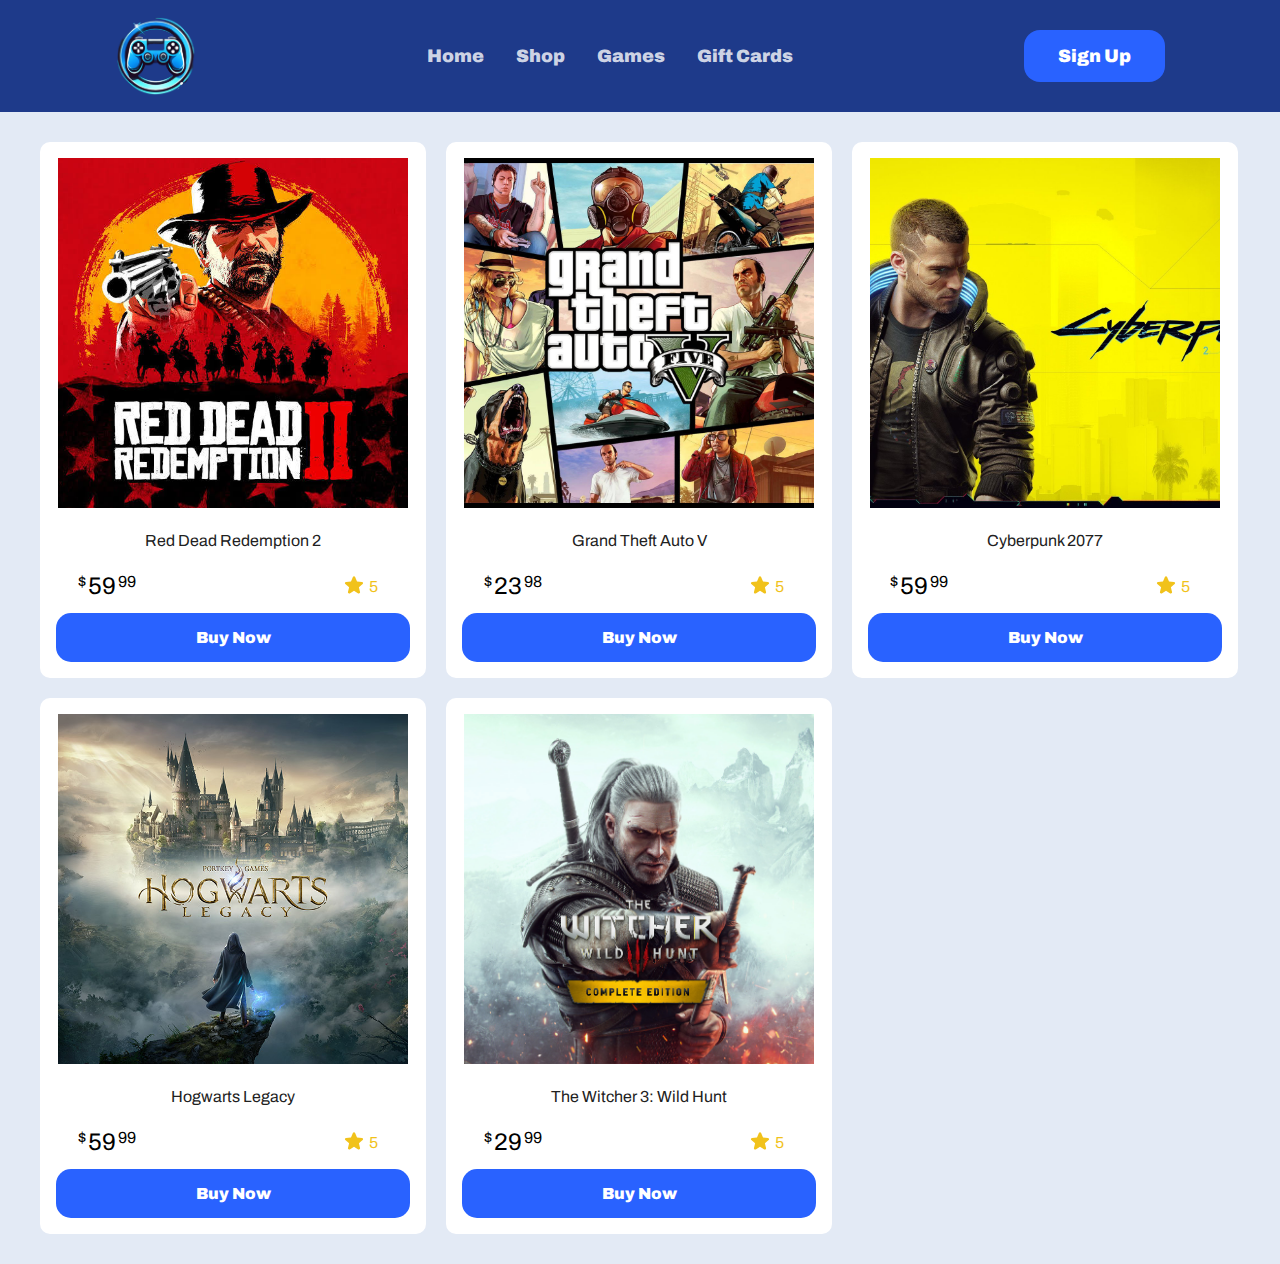
<file: index.html>
<!DOCTYPE html>
<html lang="en">
<head>
    <meta charset="UTF-8">
    <meta name="viewport" content="width=device-width, initial-scale=1.0">
    <title>Document</title>
    <link rel="stylesheet" href="style.css">
</head>
<body>
    <header class="header">
        <nav class="nav">
            <div class="nav__logo">
                <a href="index.html">
                    <img class="nav__logo-image" src="images/logo.png" alt="logo">
                </a>
            </div>
            <div class="nav__menu">
                <ul class="nav__menu-items">
                    <a href="index.html" class="nav__menu-item">Home</a>
                    <a href="#" class="nav__menu-item">Shop</a>
                    <a href="#" class="nav__menu-item">Games</a>
                    <a href="#" class="nav__menu-item">Gift Cards</a>
                </ul>
            </div>
            <div class="nav__register">
                <a class="nav__register-link" href="login/index.html">Sign Up</a>
            </div>
        </nav>
    </header>
    <main class="main">
        <div class="container">
            <div class="row">
                <div class="product">
                    <div class="product__img">
                        <a href="">
                            <img class="product__img-image" src="images/images-1.jpg" alt="Red Dead Redemption 2">
                        </a>
                    </div>
                    <div class="product__name">
                        <a class="product__name-title" href="#">Red Dead Redemption 2</a>
                    </div>
                    <div class="product__price-score">
                        <div class="product-price">
                            <span class="product__price">59</span>
                            <span class="cent">99</span>
                            <span class="dollars">$</span>
                        </div>
                        <div class="score">
                            <span class="score__logo">
                                <svg class="score__logo-icon" xmlns="http://www.w3.org/2000/svg" viewBox="0 0 24 24" fill="currentColor">
                                <path fill-rule="evenodd" d="M10.788 3.21c.448-1.077 1.976-1.077 2.424 0l2.082 5.006 5.404.434c1.164.093 1.636 1.545.749 2.305l-4.117 3.527 1.257 5.273c.271 1.136-.964 2.033-1.96 1.425L12 18.354 7.373 21.18c-.996.608-2.231-.29-1.96-1.425l1.257-5.273-4.117-3.527c-.887-.76-.415-2.212.749-2.305l5.404-.434 2.082-5.005Z" clip-rule="evenodd" />
                                </svg>                                                                    
                            </span>
                            <span class="score__value">5</span>
                        </div>
                    </div>
                    <div class="buy-btn">
                        <a class="buy-btn__link" href="">Buy Now</a>
                    </div>
                </div>
                <div class="product">
                    <div class="product__img">
                        <a href="">
                            <img class="product__img-image" src="images/images-2.jpg" alt="Grand Theft Auto V">
                        </a>
                        
                    </div>
                    <div class="product__name">
                        <a class="product__name-title" href="#">Grand Theft Auto V</a>
                    </div>
                    <div class="product__price-score">
                        <div class="product-price">
                            <span class="product__price">23</span>
                            <span class="dollars">$</span>
                            <span class="cent">98</span>
                        </div>
                        <div class="score">
                            <span class="score__logo">
                                <svg class="score__logo-icon" xmlns="http://www.w3.org/2000/svg" viewBox="0 0 24 24" fill="currentColor">
                                <path fill-rule="evenodd" d="M10.788 3.21c.448-1.077 1.976-1.077 2.424 0l2.082 5.006 5.404.434c1.164.093 1.636 1.545.749 2.305l-4.117 3.527 1.257 5.273c.271 1.136-.964 2.033-1.96 1.425L12 18.354 7.373 21.18c-.996.608-2.231-.29-1.96-1.425l1.257-5.273-4.117-3.527c-.887-.76-.415-2.212.749-2.305l5.404-.434 2.082-5.005Z" clip-rule="evenodd" />
                                </svg>                                                                    
                            </span>
                            <span class="score__value">5</span>
                        </div>
                    </div>
                    <div class="buy-btn">
                        <a class="buy-btn__link" href="">Buy Now</a>
                    </div>
                </div>
                <div class="product">
                    <div class="product__img">
                        <a href="">
                            <img class="product__img-image" src="images/imgaes-3.jpg" alt="Cyberpunk 2077">
                        </a>
                    </div>
                    <div class="product__name">
                        <a class="product__name-title" href="#">Cyberpunk 2077</a>
                    </div>
                    <div class="product__price-score">
                        <div class="product-price">
                            <span class="product__price">59</span>
                            <span class="dollars">$</span>
                            <span class="cent">99</span>
                        </div>
                        <div class="score">
                            <span class="score__logo">
                                <svg class="score__logo-icon" xmlns="http://www.w3.org/2000/svg" viewBox="0 0 24 24" fill="currentColor">
                                <path fill-rule="evenodd" d="M10.788 3.21c.448-1.077 1.976-1.077 2.424 0l2.082 5.006 5.404.434c1.164.093 1.636 1.545.749 2.305l-4.117 3.527 1.257 5.273c.271 1.136-.964 2.033-1.96 1.425L12 18.354 7.373 21.18c-.996.608-2.231-.29-1.96-1.425l1.257-5.273-4.117-3.527c-.887-.76-.415-2.212.749-2.305l5.404-.434 2.082-5.005Z" clip-rule="evenodd" />
                                </svg>                                                                    
                            </span>
                            <span class="score__value">5</span>
                        </div>
                    </div>
                    <div class="buy-btn">
                        <a class="buy-btn__link" href="">Buy Now</a>
                    </div>
                </div>
                <div class="product">
                    <div class="product__img">
                        <a href="">
                            <img class="product__img-image" src="images/images-4.jpg" alt="Hogwarts Legacy">
                        </a>
                    </div>
                    <div class="product__name">
                        <a class="product__name-title" href="#">Hogwarts Legacy</a>
                    </div>
                    <div class="product__price-score">
                        <div class="product-price">
                            <span class="product__price">59</span>
                            <span class="dollars">$</span>
                            <span class="cent">99</span>
                        </div>
                        <div class="score">
                            <span class="score__logo">
                                <svg class="score__logo-icon" xmlns="http://www.w3.org/2000/svg" viewBox="0 0 24 24" fill="currentColor">
                                <path fill-rule="evenodd" d="M10.788 3.21c.448-1.077 1.976-1.077 2.424 0l2.082 5.006 5.404.434c1.164.093 1.636 1.545.749 2.305l-4.117 3.527 1.257 5.273c.271 1.136-.964 2.033-1.96 1.425L12 18.354 7.373 21.18c-.996.608-2.231-.29-1.96-1.425l1.257-5.273-4.117-3.527c-.887-.76-.415-2.212.749-2.305l5.404-.434 2.082-5.005Z" clip-rule="evenodd" />
                                </svg>                                                                    
                            </span>
                            <span class="score__value">5</span>
                        </div>
                    </div>
                    <div class="buy-btn">
                        <a class="buy-btn__link" href="">Buy Now</a>
                    </div>
                </div>
                <div class="product">
                    <div class="product__img">
                        <a href="">
                            <img class="product__img-image" src="images/images-5.jpg" alt="The Witcher 3: Wild Hunt">
                        </a>
                    </div>
                    <div class="product__name">
                        <a class="product__name-title" href="#">The Witcher 3: Wild Hunt</a>
                    </div>
                    <div class="product__price-score">
                        <div class="product-price">
                            <span class="product__price">29</span>
                            <span class="dollars">$</span>
                            <span class="cent">99</span>
                        </div>
                        <div class="score">
                            <span class="score__logo">
                                <svg class="score__logo-icon" xmlns="http://www.w3.org/2000/svg" viewBox="0 0 24 24" fill="currentColor">
                                <path fill-rule="evenodd" d="M10.788 3.21c.448-1.077 1.976-1.077 2.424 0l2.082 5.006 5.404.434c1.164.093 1.636 1.545.749 2.305l-4.117 3.527 1.257 5.273c.271 1.136-.964 2.033-1.96 1.425L12 18.354 7.373 21.18c-.996.608-2.231-.29-1.96-1.425l1.257-5.273-4.117-3.527c-.887-.76-.415-2.212.749-2.305l5.404-.434 2.082-5.005Z" clip-rule="evenodd" />
                                </svg>                                                                    
                            </span>
                            <span class="score__value">5</span>
                        </div>
                    </div>
                    <div class="buy-btn">
                        <a class="buy-btn__link" href="">Buy Now</a>
                    </div>
                </div>
            </div>
        </div>
    </main>
</body>
</html>
</file>
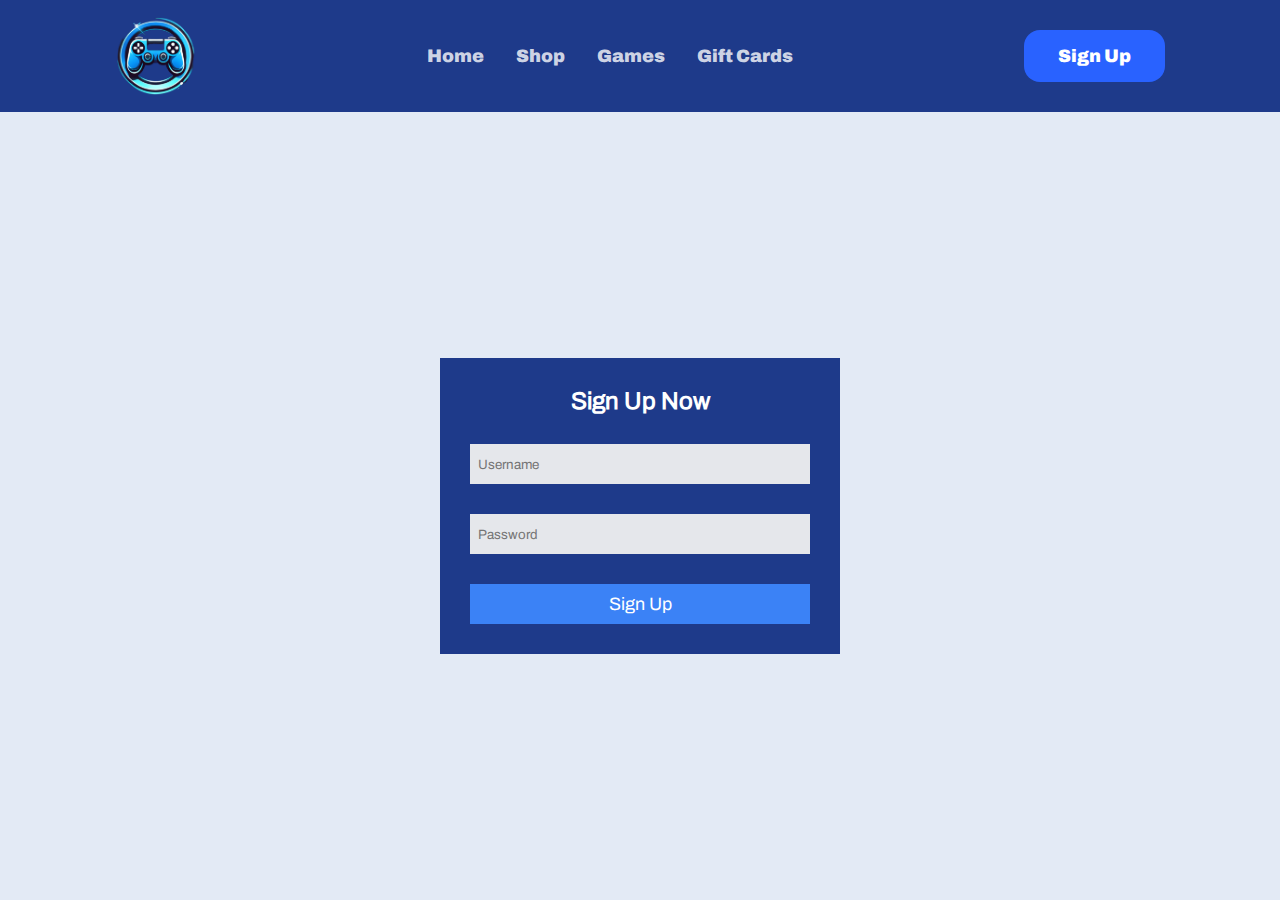
<file: login/index.html>
<!DOCTYPE html>
<html lang="en">
<head>
    <meta charset="UTF-8">
    <meta name="viewport" content="width=device-width, initial-scale=1.0">
    <title>Document</title>
    <link rel="stylesheet" href="style.css">
</head>
<body>
    <header class="header">
        <nav class="nav">
            <div class="nav__logo">
                <a href="../index.html">
                    <img class="nav__logo-image" src="../images/logo.png" alt="logo">
                </a>
            </div>
            <div class="nav__menu">
                <ul class="nav__menu-items">
                    <a href="../index.html" class="nav__menu-item">Home</a>
                    <a href="#" class="nav__menu-item">Shop</a>
                    <a href="#" class="nav__menu-item">Games</a>
                    <a href="#" class="nav__menu-item">Gift Cards</a>
                </ul>
            </div>
            <div class="nav__register">
                <a class="nav__register-link" href="index.html">Sign Up</a>
            </div>
        </nav>
    </header>
    <main class="main">
        <form class="form" action="">
            <h2 class="form__title">Sign Up Now</h2>
            <input class="form__input" id="username" type="text" placeholder="Username">
            <input class="form__input" id="password" type="password" placeholder="Password">
            <input class="form__btn" type="submit" value="Sign Up">
        </form>
    </main>
</body>
</html>
</file>
<file: style.css>
/* 

=================
      Fonts
=================

 */
@font-face {
    font-family: "Archivo Black";
    src: url(fonts/Archivo-Black.ttf) format(truetype);
}
@font-face {
    font-family: "Archivo Regular";
    src: url(fonts/Archivo-Regular.ttf) format(truetype);
}
html {
    box-sizing: border-box;
}
*, *::after, *::before {
    box-sizing: inherit;
    margin: 0;
    padding: 0;
}
body {
    font-family: "Archivo Black";
    background-color: #E3EAF5;
    overflow-x: hidden;
}
/* 

=================
      header
=================

 */
.header {
    padding: 16px 0px;
    background-color: #1E3A8A;
}
.nav {
    display: flex;
    justify-content: space-around;
    align-items: center;
}
.nav__logo {
    width: 80px;
    height: 80px;
}
.nav__logo-image {
    width: 100%;
    height: 100%;
    border-radius: 50%;
    object-fit: cover;
}
.nav__menu-items {
    list-style-type: none;
    display: flex;
    align-items: center;
    gap: 32px;
}
.nav__menu-item {
    text-decoration: none;
    font-size: 18px;
    color: rgba(255, 255, 255,0.8 );
    transition: color 150ms ease-in 100ms;
}
.nav__menu-item:hover {
    color: rgba(255, 255, 255, 1);
}
.nav__register {
    display: flex;
    align-items: center;
    gap: 8px;
}
.nav__register-link {
    padding: 16px 34px;
    border-radius: 16px;
    font-size: 18px;
    text-decoration: none;
    color: #fff;
    background-color: #2962FF;
    transition: all 150ms ease-in 100ms;
}
.nav__register-link:hover {
    background-color: #304FFE;
}
.nav__register-link:active {
    background-color: #6200EA;
}
/* 

=================
      Main
=================

 */
.main {
    margin: 30px 0;
}
.container {
    width: 1200px;
    margin-left: auto;
    margin-right: auto;
}
.row {
    display: flex;
    align-items: center;
    gap: 20px;
    flex-wrap: wrap;
}
.product {
    flex-grow: 1;
    max-width: 386px;
    padding: 16px;
    background-color: #fff;
    font-family: "Archivo Regular";
    border-radius: 10px;
}
.product__img {
    width: 350px;
    height: 350px;
    display: block;
    margin: 0 auto;
}
.product__img-image {
    display: block;
    width: 100%;
    height: 100%;
    object-fit: cover;
    margin-bottom: 14px;
    transition: all 150ms ease-in 100ms;
}
.product__img-image:hover {
    scale: 1.05;
}
.product__name {
    text-align: center;
    margin: 24px 0;
}
.product__name-title {
    text-decoration: none;
    color: #212121;
}
.product__price-score {
    display: flex;
    justify-content: space-between;
    align-items: center;
    padding-left: 32px;
    padding-right: 32px;
}
.product-price {
    position: relative;
}
.product__price{
    font-size: 24px;
}
.cent {
    font-size: 16px;
    position: absolute;
    top: 0;
    right: -20px;
}
.dollars {
    font-size: 16px;
    /* color: #23b060; */
    position: absolute;
    top: 0;
    left: -10px;
}
.score {
    display: flex;
    align-items: center;
    gap: 4px;
}
.score__logo-icon {
    color: #f1c21b;
    width: 22px;
    height: 22px;
}
.score__value {
    color: #f1c21b;
}
.buy-btn {
    width: 100%;
    margin-top: 14px;
}
.buy-btn__link {
    display: block;
    text-align: center;
    font-family: "Archivo Black";
    text-decoration: none;
    color: #fff;
    border-radius: 15px;
    padding: 16px 32px;
    background-color: #2962FF;
    transition: all 150ms ease-in 100ms;
}
.buy-btn__link:hover {
    background-color: #304FFE;
}
.buy-btn__link:active {
    background-color: #6200EA;
}


@media (max-width: 1400px) {
    .container {
        width: 1200px;
    }
}

@media (max-width: 1200px) {
    .container {
        width: 992px;
    }
    .product {
        max-width: 317px;
    }
    .product__img {
        width: 281px;
        height: 281px;
    }
}

@media (max-width: 992px) {
    .container {
        width: 768px;
    }
    .row {
        justify-content: center;
        flex-direction: row;
    }
    .product {
        max-width: 374px;
    }
    .product__img {
        width: 338px;
        height: 338px;
    }
}

@media (max-width: 768px) {
    .container {
        width: 576px;
    }
    .product {
        max-width: 100%;
        padding: 22px;
    }
    .product__img {
        width: 532px;
        height: 532px;
    }
    .nav__menu-item {
        font-size: 16px;
    }
}

@media (max-width: 576px) {
    .container {
        width: 90%;
    }
    .nav__menu-item {
        font-size: 14px;
    }
    .product {
        max-width: 100%;
    }
    .product__img {
        width: 100%;
        height: 457px;
    }
}
</file>
<file: login/style.css>
/* 

=================
      Fonts
=================

 */
@font-face {
    font-family: "Archivo Black";
    src: url(../fonts/Archivo-Black.ttf) format(truetype);
}
@font-face {
    font-family: "Archivo Regular";
    src: url(../fonts/Archivo-Regular.ttf) format(truetype);
}
html {
    box-sizing: border-box;
}
*, *::after, *::before {
    box-sizing: inherit;
    margin: 0;
    padding: 0;
}
body {
    font-family: "Archivo Black";
    background-color: #E3EAF5;
    display: flex;
    flex-direction: column;
    height: 100vh;
    margin: 0;
}
/* 

=================
      header
=================

 */
.header {
    padding: 16px 0px;
    background-color: #1E3A8A;
}
.nav {
    display: flex;
    justify-content: space-around;
    align-items: center;
}
.nav__logo {
    width: 80px;
    height: 80px;
}
.nav__logo-image {
    width: 100%;
    height: 100%;
    border-radius: 50%;
    object-fit: cover;
}
.nav__menu-items {
    list-style-type: none;
    display: flex;
    align-items: center;
    gap: 32px;
}
.nav__menu-item {
    text-decoration: none;
    font-size: 18px;
    color: rgba(255, 255, 255,0.8 );
    transition: color 150ms ease-in 100ms;
}
.nav__menu-item:hover {
    color: rgba(255, 255, 255, 1);
}
.nav__register {
    display: flex;
    align-items: center;
    gap: 8px;
}
.nav__register-link {
    padding: 16px 34px;
    border-radius: 16px;
    font-size: 18px;
    text-decoration: none;
    color: #fff;
    background-color: #2962FF;
    transition: all 150ms ease-in 100ms;
}
.nav__register-link:hover {
    background-color: #304FFE;
}
.nav__register-link:active {
    background-color: #6200EA;
}


.main {
    font-family: "Archivo Regular";
    display: flex;
    justify-content: center;
    align-items: center;
    flex-grow: 1;
    color: #fff;
}
.form {
    width: 400px;
    padding: 30px;
    background-color: #1E3A8A;

}
.form__title {
    text-align: center;
}
.form__input {
    font-family: "Archivo Regular";
    background-color: #E5E7EB;
    color: #1E3A8A;
    margin-top: 30px;
    width: 100%;
    height: 40px;
    padding: 4px 8px;
    border: none;
    outline: none;
}
.input::placeholder {
    color: #9CA3AF;
}
.form__btn {
    font-family: "Archivo Regular";
    color: #fff;
    font-size: 18px;
    background-color: #3B82F6;
    margin-top: 30px;
    width: 100%;
    height: 40px;
    border: none;
    outline: none;
    cursor: pointer;
}
</file>
